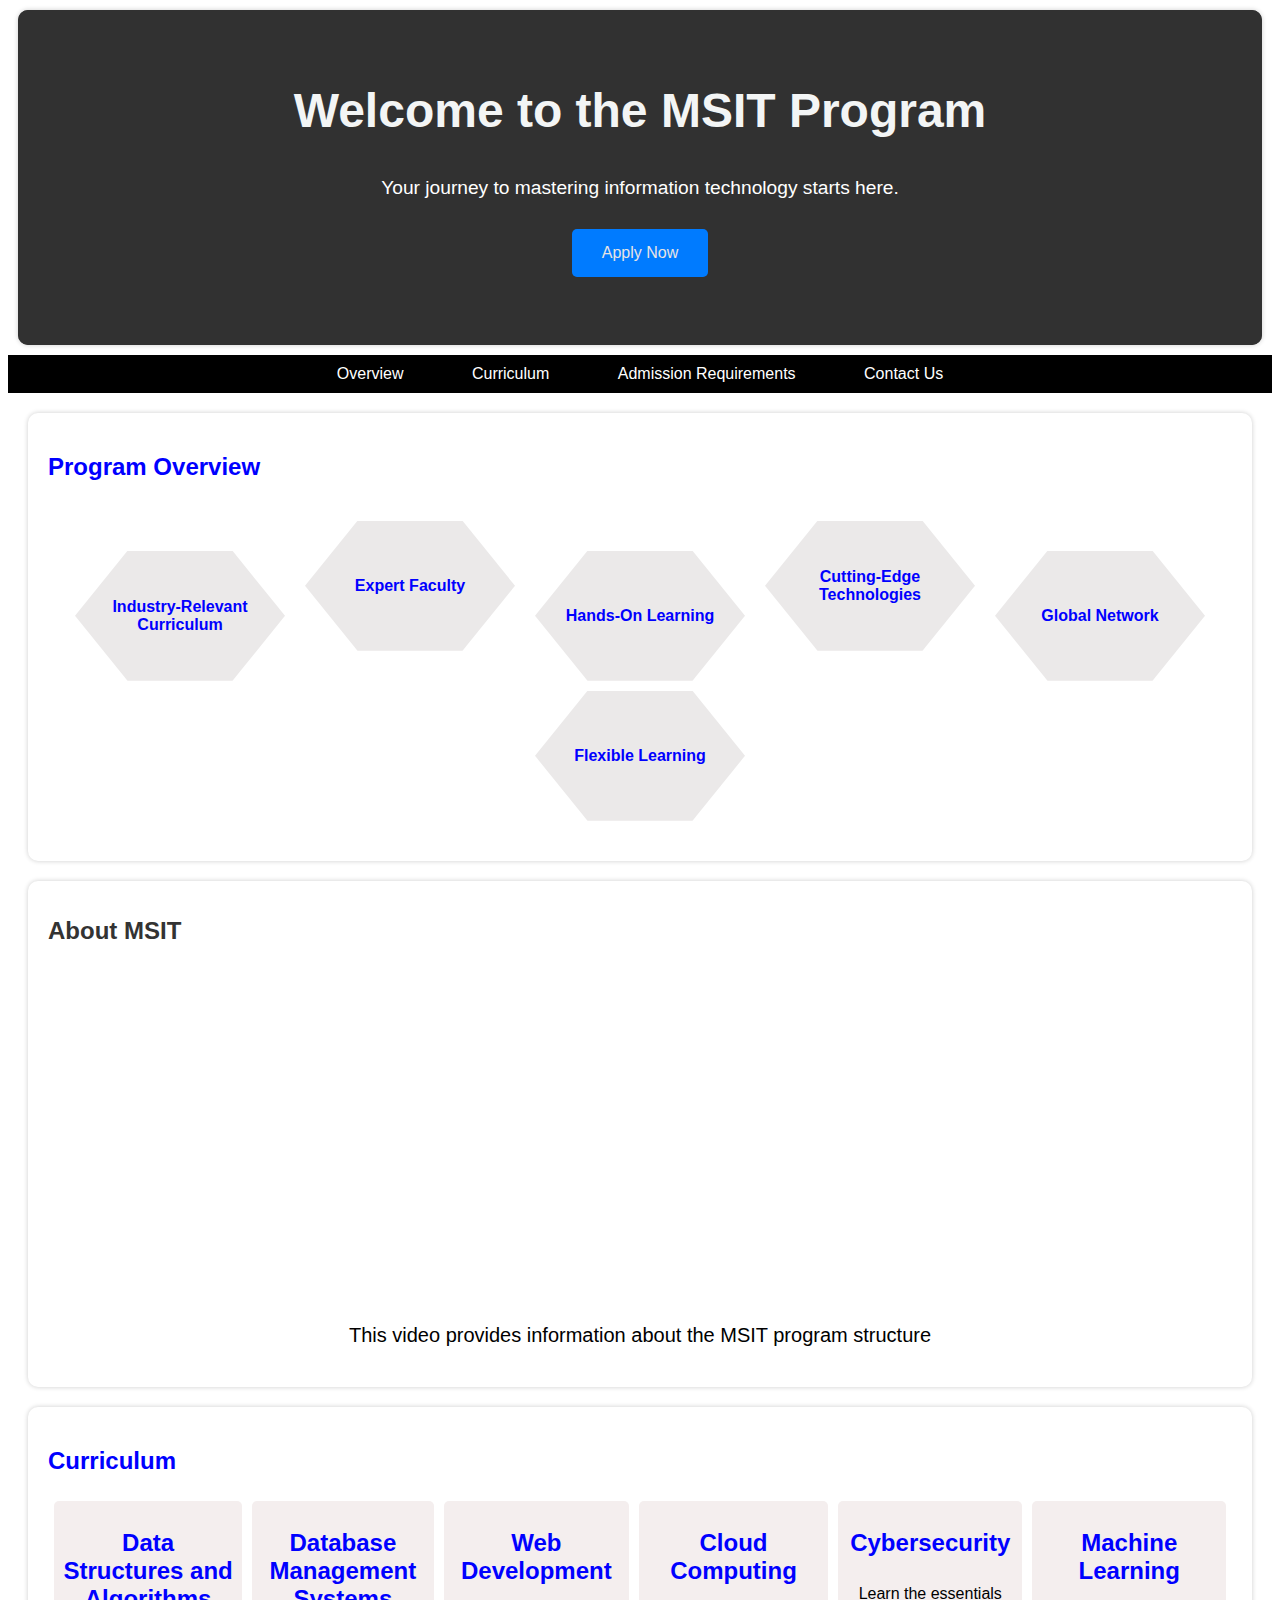
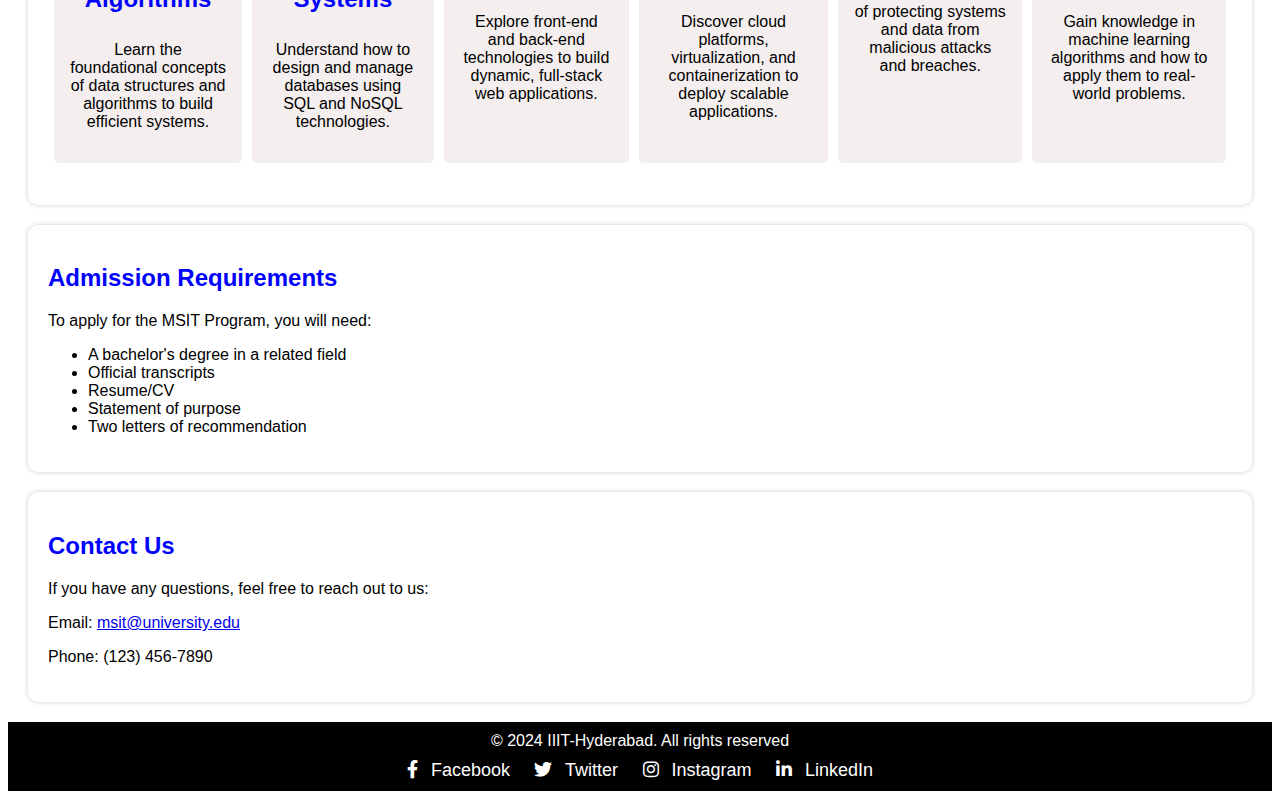
<file: DAY_2_ASSIGNMENT/index.html>
<!DOCTYPE html>
<html>
    <head>
        <title> MSIT - Info Page</title>
        <link rel="stylesheet" href="styles.css">
        <link rel="stylesheet" href="https://cdnjs.cloudflare.com/ajax/libs/font-awesome/6.0.0-beta3/css/all.min.css">
        <body>
            <!-- <header>
            <img src="msitlogo.png" class="logo">
            <h1>Master of Science in Information Technology</h1>
            </header> -->
            <section class="hero-section">
                <div class="overlay">
                    <div class="slideshow">
                        <div class="hero-content slide-1">
                            <h1>Welcome to the MSIT Program</h1>
                            <p>Your journey to mastering information technology starts here.</p>
                            <a href="./apply.html" class="btn" target="_blank">Apply Now</a>
                        </div>
                        <div class="hero-content slide-2">
                            <h1>Join IIIT-Hyderabad through MSIT Program</h1>
                            <p>Best Place to expand your skills and knowledge in IT.</p>
                            <a href="./apply.html" class="btn" target="_blank">Apply Now</a>
                        </div>
                        <div class="hero-content slide-3">
                            <h1>The Path to Success is Open</h1>
                            <p>Kickstart your journey to a successful career.</p>
                            <a href="./apply.html" class="btn" target="_blank">Apply Now</a>
                        </div>
                    </div>
                </div>
            </section>
            <nav>
                <ul>
                    <li><a href="#overview">Overview</a></li>
                    <li><a href="#curriculum">Curriculum</a></li>
                    <li><a href="#admission">Admission Requirements</a></li>
                    <li><a href="#contact">Contact Us</a></li>
                </ul>
            </nav>
            <section id="overview">
                <h2>Program Overview</h2>
                    <div class="hex-container">
                        <div class="hex" id="hex1"><div class="hex-content">Industry-Relevant Curriculum</div></div>
                        <div class="hex" id="hex2"><div class="hex-content">Expert Faculty</div></div>
                        <div class="hex active" id="hex1"><div class="hex-content">Hands-On Learning</div></div>
                        <div class="hex" id="hex2"><div class="hex-content">Cutting-Edge Technologies</div></div>
                        <div class="hex" id="hex1"><div class="hex-content">Global Network</div></div>
                        <div class="hex" id="hex2"><div class="hex-content">Flexible Learning</div></div>
                    </div>
            </section>
            <section id="video">
                <h1>About MSIT</h1>
                <iframe width="560" height="315" src="https://www.youtube.com/embed/HLtthrBihlM?si=yvRHvRHlr8XqT2YN" title="YouTube video player" frameborder="0" allow="accelerometer; autoplay; clipboard-write; encrypted-media; gyroscope; picture-in-picture; web-share" referrerpolicy="strict-origin-when-cross-origin" allowfullscreen>
                </iframe>
                <p>This video provides information about the MSIT program structure</p>
            </section>
            <section id="curriculum">
                <h2>Curriculum</h2>
                <ul>
                    <li>
                        <h2>Data Structures and Algorithms</h2>
                        <p>Learn the foundational concepts of data structures and algorithms to build efficient systems.</p>
                    </li>
                    <li>
                        <h2>Database Management Systems</h2>
                        <p>Understand how to design and manage databases using SQL and NoSQL technologies.</p>
                    </li>
                    <li>
                        <h2>Web Development</h2>
                        <p>Explore front-end and back-end technologies to build dynamic, full-stack web applications.</p>
                    </li>
                    <li>
                        <h2>Cloud Computing</h2>
                        <p>Discover cloud platforms, virtualization, and containerization to deploy scalable applications.</p>
                    </li>
                    <li>
                        <h2>Cybersecurity</h2>
                        <p>Learn the essentials of protecting systems and data from malicious attacks and breaches.</p>
                    </li>
                    <li>
                        <h2>Machine Learning</h2>
                        <p>Gain knowledge in machine learning algorithms and how to apply them to real-world problems.</p>
                    </li>  
                </ul>
            </section>
            <section id="admission">
                <h2>Admission Requirements</h2>
                <p>To apply for the MSIT Program, you will need:</p>
                <ul>
                    <li>A bachelor's degree in a related field</li>
                    <li>Official transcripts</li>
                    <li>Resume/CV</li>
                    <li>Statement of purpose</li>
                    <li>Two letters of recommendation</li>
                </ul>
            </section>
            <section id="contact">
                <h2>Contact Us</h2>
                <p>If you have any questions, feel free to reach out to us:</p>
                <p>Email: <a href="mailto:msit@university.edu">msit@university.edu</a></p>
                <p>Phone: (123) 456-7890</p>
            </section>
            <footer>
                    <ul>
                        <li> &#169; 2024 IIIT-Hyderabad. All rights reserved</li>
                    </ul>
                    <div class="social-media">
                        <a href= "https://www.facebook.com/msit.official"class="social-icon" target="_blank">
                            <i class="fab fa-facebook-f"></i> Facebook </a>
                        <a href="https://x.com/i/flow/login?redirect_after_login=%2Fmsit_official" class="social-icon" target="_blank">
                            <i class="fab fa-twitter"></i> Twitter </a>
                        <a href="https://www.instagram.com/msit_official" class="social-icon" target="_blank">
                            <i class="fab fa-instagram"></i> Instagram </a>
                        <a href="https://www.linkedin.com/company/msit-official" class="social-icon" target="_blank">
                            <i class="fab fa-linkedin-in"></i> LinkedIn </a>
                    </div>
            </footer>
        </body>
    </head>
</html>
</file>
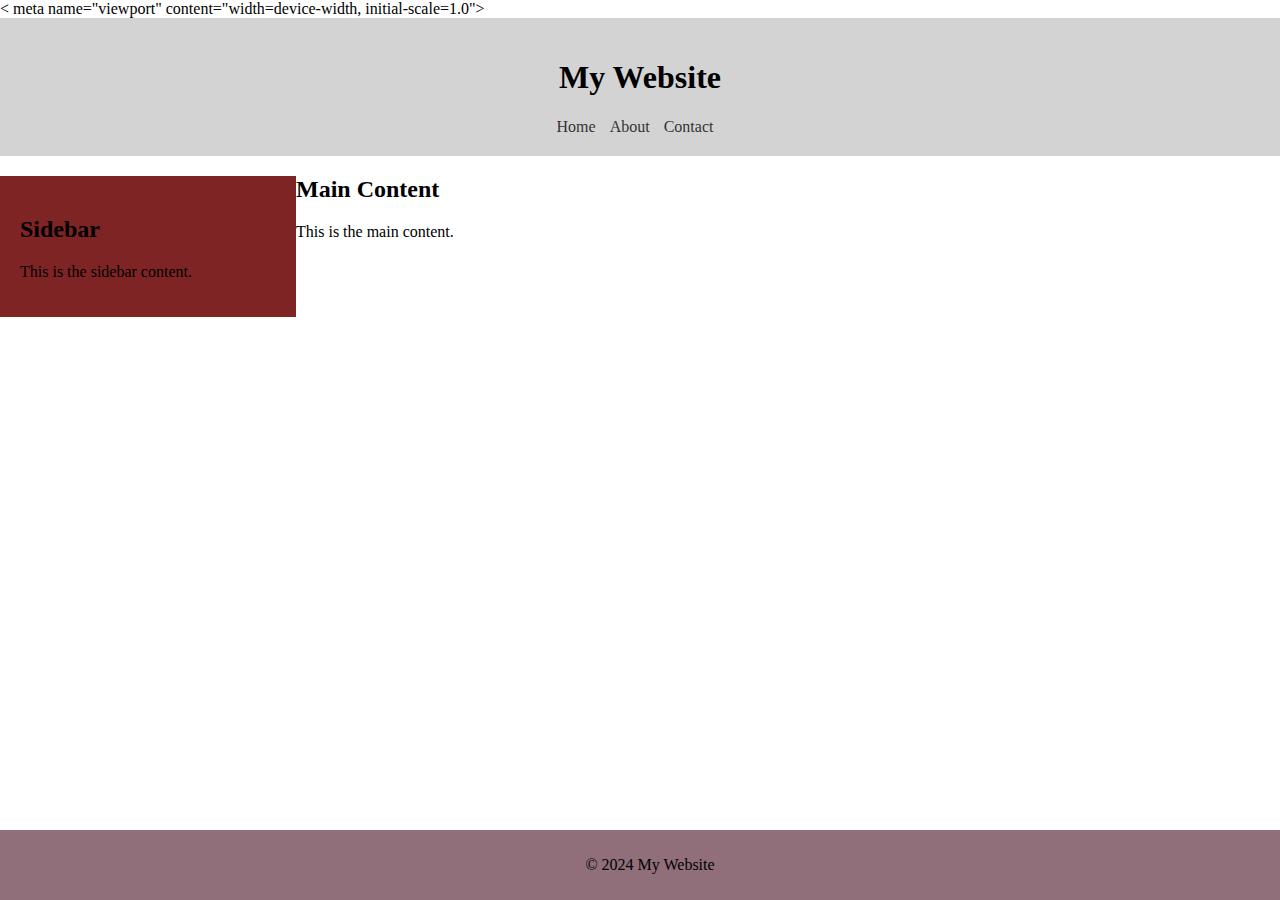
<file: Day1-assignment.html>
<!DOCTYPE html>
<html lang="en">
<head>
    <meta charset="UTF-8">
    < meta name="viewport" content="width=device-width, initial-scale=1.0">
    <title>My Website</title>
    <style>
        body {
            margin: 0;
            padding: 0;
            box-sizing: border-box;
        }
        .header {
            position: sticky;
            top: 0;
            text-align: center;
            background-color: lightgray;
            padding: 20px;
        }
        .navigation ul {
            list-style-type: none;
            padding: 0;
            margin: 0;
        }
        .navigation li {
            display: inline;
            margin-right: 10px;
        }
        .navigation a {
            text-decoration: none;
            color: #333;
        }
        .footer {
            position: fixed;
            bottom: 0;
            width: 100%;
            background-color: rgb(144, 111, 122);
            padding: 10px;
            text-align: center;
        }
        .content {
            margin-bottom: 100px;
        }
        .sidebar {
            float: left;
            width: 20%;
            background-color: #7e2424;
            padding: 20px;
        }
        .main-content {
            float: right;
            width: 80%;
            padding: 20px;
        }
    </style>
</head>
<body>
    <header class="header">
        <h1>My Website</h1>
        <nav class="navigation">
            <ul>
                <li><a href="#">Home</a></li>
                <li><a href="#">About</a></li>
                <li><a href="#">Contact</a></li>
            </ul>
        </nav>
    </header>
    <div class="content">
        <div class="sidebar">
            <h2>Sidebar</h2>
            <p>This is the sidebar content.</p>
        </div>
        <div class="BODY">
            <h2>Main Content</h2>
            <p>This is the main content.</p>
        </div>
    </div>
    <footer class="footer">
        <p>&copy; 2024 My Website</p>
    </footer>
</body>
</html>
</file>
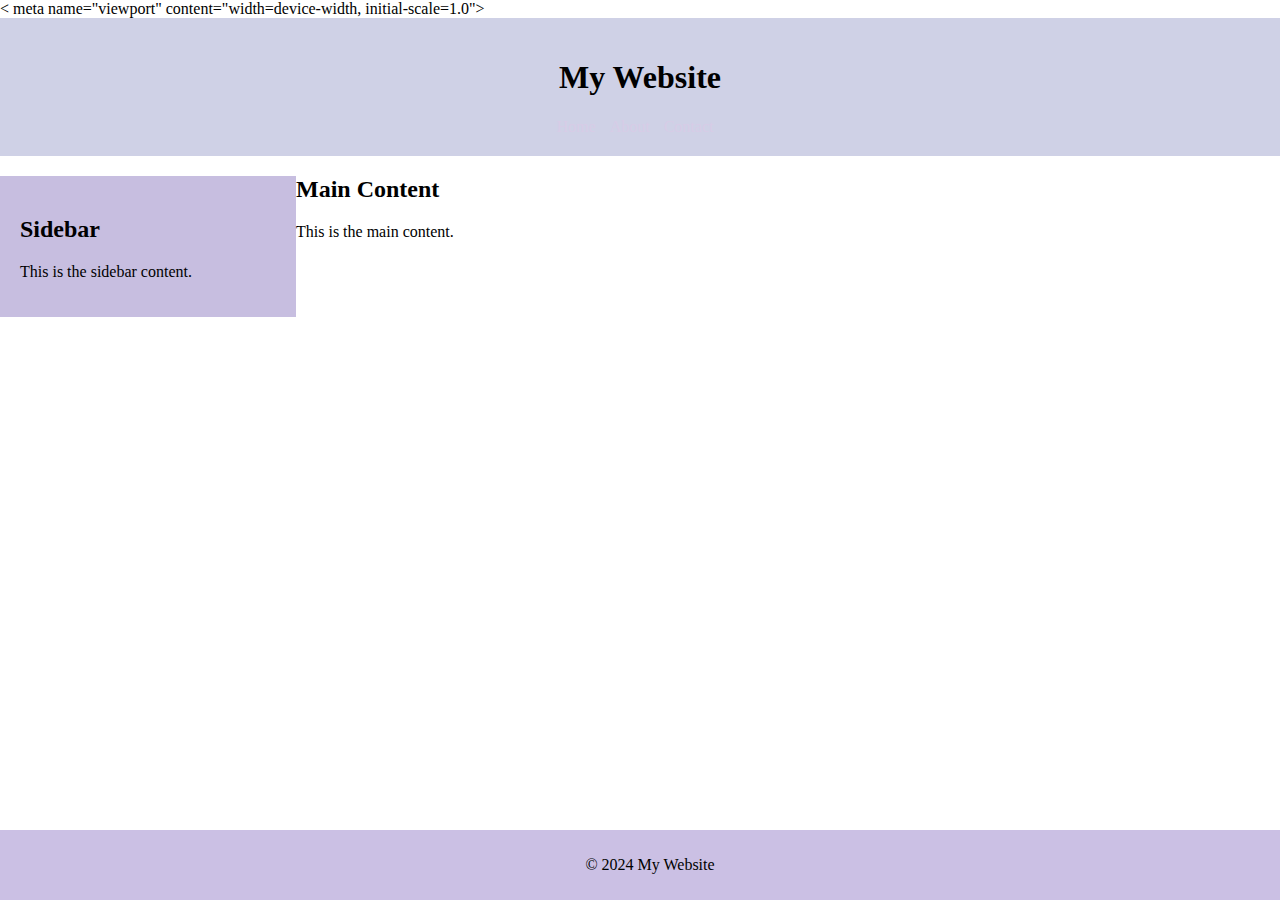
<file: DAY-1-ASSIGNMENT/Day1-assignment.html>
<!DOCTYPE html>
<html lang="en">
<head>
    <meta charset="UTF-8">
    < meta name="viewport" content="width=device-width, initial-scale=1.0">
    <title>My Website</title>
    <style>
        body {
            margin: 0;
            padding: 0;
            box-sizing: border-box;
        }
        .header {
            position: sticky;
            top: 0;
            text-align: center;
            background-color: rgb(207, 209, 230);
            padding: 20px;
        }
        .navigation ul {
            list-style-type: none;
            padding: 0;
            margin: 0;
        }
        .navigation li {
            display: inline;
            margin-right: 10px;
        }
        .navigation a {
            text-decoration: none;
            color: #d7cce6;
        }
        .footer {
            position: fixed;
            bottom: 0;
            width: 100%;
            background-color: rgb(203, 192, 228);
            padding: 10px;
            text-align: center;
        }
        .content {
            margin-bottom: 100px;
        }
        .sidebar {
            float: left;
            width: 20%;
            background-color: #c7bee0;
            padding: 20px;
        }
        .main-content {
            float: right;
            width: 80%;
            padding: 20px;
        }
    </style>
</head>
<body>
    <header class="header">
        <h1>My Website</h1>
        <nav class="navigation">
            <ul>
                <li><a href="#">Home</a></li>
                <li><a href="#">About</a></li>
                <li><a href="#">Contact</a></li>
            </ul>
        </nav>
    </header>
    <div class="content">
        <div class="sidebar">
            <h2>Sidebar</h2>
            <p>This is the sidebar content.</p>
        </div>
        <div class="BODY">
            <h2>Main Content</h2>
            <p>This is the main content.</p>
        </div>
    </div>
    <footer class="footer">
        <p>&copy; 2024 My Website</p>
    </footer>
</body>
</html>
</file>
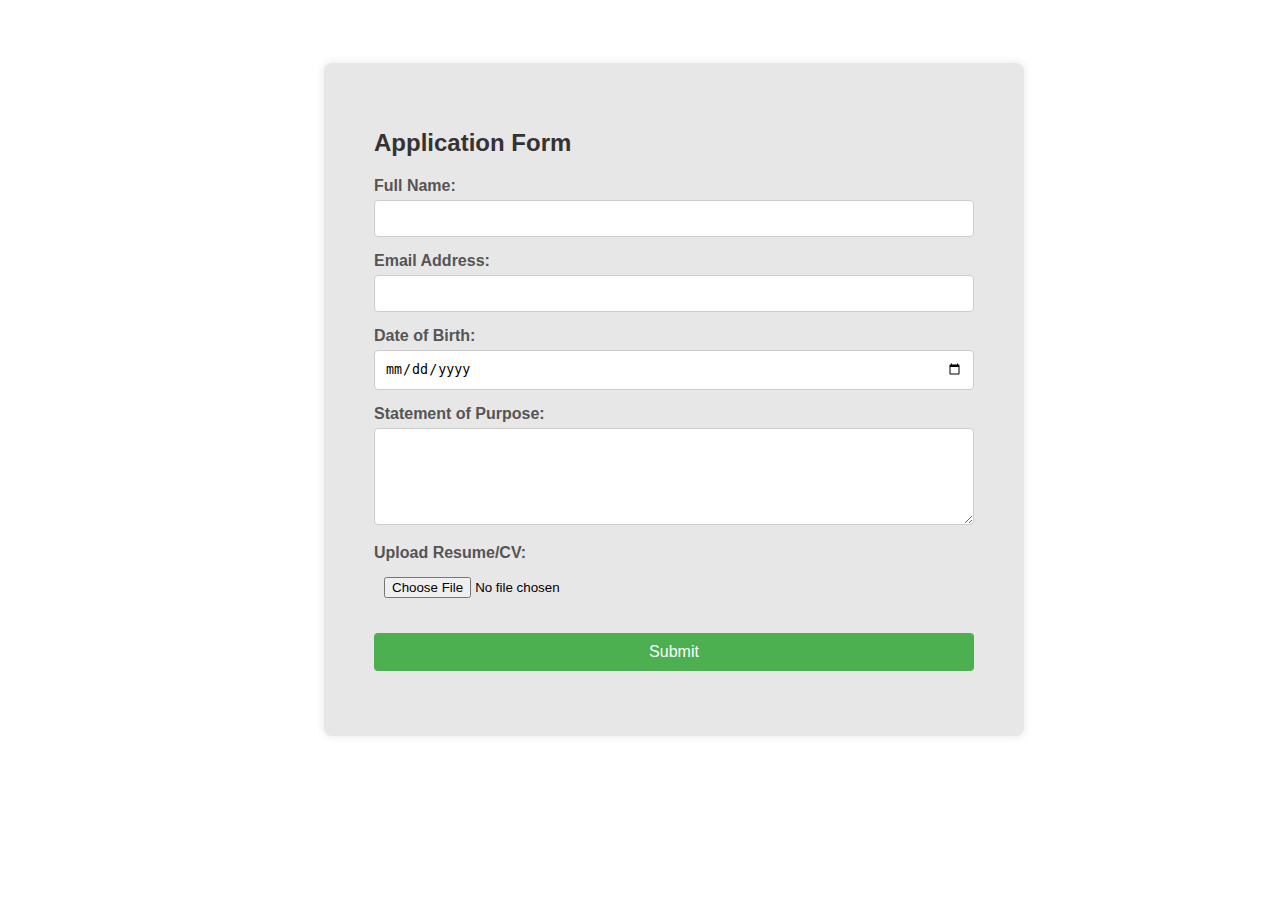
<file: DAY_2_ASSIGNMENT/apply.html>
<!DOCTYPE html>
<html lang="en">
<head>
    <meta charset="UTF-8">
    <meta name="viewport" content="width=device-width, initial-scale=1.0">
    <title>Application Form</title>
    <link rel="stylesheet" href="./styles.css">
</head>
<body>
    <div class="container">
        <h1>Application Form</h1>
        <form action="/submit" method="post" enctype="multipart/form-data">
            <div class="form-group">
                <label for="fullname">Full Name:</label>
                <input type="text" id="fullname" name="fullname" required>
            </div>
            <div class="form-group">
                <label for="email">Email Address:</label>
                <input type="email" id="email" name="email" required>
            </div>
            <div class="form-group">
                <label for="dob">Date of Birth:</label>
                <input type="date" id="dob" name="dob" required>
            </div>
            <div class="form-group">
                <label for="statement">Statement of Purpose:</label>
                <textarea id="statement" name="statement" rows="5" required></textarea>
            </div>
            <div class="form-group">
                <label for="resume">Upload Resume/CV:</label>
                <input type="file" id="resume" name="resume" accept=".pdf,.doc,.docx" required>
            </div>
            <div class="form-group">
                <input type="submit" value="Submit">
            </div>
        </form>
    </div>
</body>
</html>
</file>
<file: DAY_2_ASSIGNMENT/styles.css>
body {
    font-family: Arial, Helvetica, sans-serif;
}
header {
    text-align: center;
}
h1, h2 {
    color: rgb(0, 0, 255);
}
iframe {
    margin-left: 30%;
    padding: 10px 10px;
}
#video p{
    font-size: 20px;
    color: black;
    text-align: center;
}
.hero-section {
    display: flex;
    align-items: center;
    justify-content: center;
    height: 35vh;
    background-size: cover;
    background-position: center;
    position: relative;
    overflow: hidden;
    margin: 10px;
    padding: 10px;
}
.overlay {
    position: absolute;
    top: 0;
    left: 0;
    width: 100%;
    height: 100%;
    background: rgba(0, 0, 0, 0.7);
    display: flex;
    align-items: center;
    justify-content: center;
    overflow: hidden;
}
.slideshow {
    display: flex;
    width: 300%;
    height: 100%;
    animation: slideShow 15s infinite;
}
.hero-content {
    display: flex;
    flex-direction: column;
    justify-content: center;
    align-items: center;
    min-width: 100%;
    color: white;
    text-align: center;
    z-index: 1;
    position: relative;
}
.hero-content h1 {
    font-size: 3em;
    margin-top: 5px;
    color: rgb(243, 245, 245);
}
.hero-content p {
    font-size: 1.2em;
    margin-bottom: 30px;
}
.hero-content .btn {
    display: inline;
    padding: 15px 30px;
    background-color: #007BFF;
    color: rgb(232, 228, 228);
    text-decoration: none;
    border-radius: 5px;
    transition: background-color 0.3s ease;
}
.hero-content .btn:hover {
    background-color: #0056b3;
}
.slideshow .hero-content:nth-child(1) {
    background-image: url('https://www.shutterstock.com/shutterstock/photos/1364078036/display_1500/stock-vector-human-hand-touching-on-a-book-low-poly-wireframe-online-education-blue-background-or-concept-with-1364078036.jpg');
    background-size: cover;
    background-position: center;
    background-color: #313131;
}
.slideshow .hero-content:nth-child(2) {
    background-image: url('https://st2.depositphotos.com/1003697/8076/i/450/depositphotos_80763240-stock-photo-high-school-graduates-tossing-up.jpg');
    background-size: cover;
    background-position: center;
    background-color: #313131;
}
.slideshow .hero-content:nth-child(3) 
{
    background-image: url('https://watermark.lovepik.com/photo/50036/0163.jpg_wh1200.jpg');
    background-size: cover;
    background-position: center;
    background-color: #313131;
}
@keyframes slideShow {
    0% {
        transform: translateX(0);
    }
    20% {
        transform: translateX(0);
    }
    30% {
        transform: translateX(-100%);
    }
    50% {
        transform: translateX(-100%);
    }
    60% {
        transform: translateX(-200%);
    }
    80% {
        transform: translateX(-200%);
    }
    100% {
        transform: translateX(0);
    }
}
.cta-button {
    background-color: blue; 
    padding: 15px 30px;
    border: none;
    text-decoration: none;
    font-size: 1.2rem;
    border-radius: 5px;
    transition: background-color 0.3s ease;
    color: white;
}
.cta-button:hover {
    background-color:rgb(10, 10, 134); 
}
nav {
    background-color: black;
    text-align:+ center;
}
nav ul {
    margin: 0;
    padding: 0;
    list-style-type: none;
    text-align: center;
}
nav ul li {
    display: inline-block;
    padding: 10px 20px;
}
nav ul li a {
    text-decoration: none;
    color: white;
    padding: 14px 12px;
    transition: color 0.3s, background-color 0.3s, box-shadow 0.3s;
}
nav ul li:hover {
    color: #7d8298;
    background-color: rgba(255, 255, 255, 0.2);
    box-shadow: 0 4px 8px rgba(0, 0, 0, 0.2);
}
section {
    box-shadow: 0 0 5px rgba(0, 0, 0, 0.2);
    padding: 20px;
    margin: 20px;
    border-radius: 10px;
}
.one {
    max-width: 500px;
    border-radius: 10px;
    box-shadow: 0 0 5px rgba(0, 0, 0, 0.2);
    margin-left: 470px;
}
#curriculum ul {
    display: flex;
    padding: 6px;
    gap: 10px;
    list-style: none;
}
#curriculum li {
    background-color: #f4eeee;
    padding: 8px;
    border-radius: 5px;
    text-align: center;
}
#curriculum li p {
    padding: 8px;
}
footer {
    background: color #333;
    text-align: center;
    color: white;
    padding: 20px 5px;
}
footer {
    background-color: black;
    color: white;
    padding: 10px 0;
    text-align: center;
}
footer ul {
    list-style: none;
    padding: 0;
    margin: 0;
}
footer ul li {
    font-size: 16px;
    margin-bottom: 10px;
}
.social-media {
    margin-top: 10px;
}
.social-icon {
    display: inline-block;
    margin: 0 10px;
    font-size: 18px;
    color: white;
    text-decoration: none;
    transition: transform 0.3s ease;
}
.social-icon i {
    margin-right: 8px;
}
.social-icon:hover {
    transform: scale(1.2);
    color: #007BFF; 
}
.hex-container {
    display: flex;
    justify-content: center;
    flex-wrap: wrap;
    gap: 20px;
    padding: 20px 0;
}
.hex {
    width: 200px;
    height: 120px; 
    background-color:rgb(235, 233, 233);
    position: relative;
    text-align: center;
    display: flex;
    align-items: center;
    justify-content: center;
    clip-path: polygon(25% 0%, 75% 0%, 100% 50%, 75% 100%, 25% 100%, 0% 50%);
    cursor: pointer;
    padding:5px
}
.hex:hover {
    background-color:yellow;
}
.hex-content {
    width: 100%;
    text-align: center;
    text-size-adjust:50px;
    color: blue;
    font-weight: bold;
    padding:25px;
}
#hex1{
    margin-top: 30px;
    margin-bottom: -10px;
}
.container {
    background-color: #e8e7e7;
    padding: 50px;
    margin-left: 25%;
    margin-top: 5%;
    border-radius: 8px;
    box-shadow: 0 0 10px rgba(0,0,0,0.1);
    max-width: 600px;
    width: 100%;
}
h1 {
    margin-bottom: 20px;
    font-size: 24px;
    color: #333;
}
.form-group {
    margin-bottom: 15px;
}
.form-group label {
    display: block;
    margin-bottom: 5px;
    font-weight: bold;
    color: #555;
}
.form-group input,
.form-group textarea {
    width: 100%;
    padding: 10px;
    border: 1px solid #ccc;
    border-radius: 4px;
    box-sizing: border-box;
}
.form-group textarea {
    resize: vertical;
}
.form-group input[type="file"] {
    border: none;
}
.form-group input[type="submit"] {
    background-color: #4CAF50;
    color: white;
    border: none;
    padding: 10px 20px;
    text-align: center;
    text-decoration: none;
    display: inline-block;
    font-size: 16px;
    margin-top: 10px;
    cursor: pointer;
    border-radius: 4px;
}
.form-group input[type="submit"]:hover {
    background-color: #3eaf44;
}
</file>
